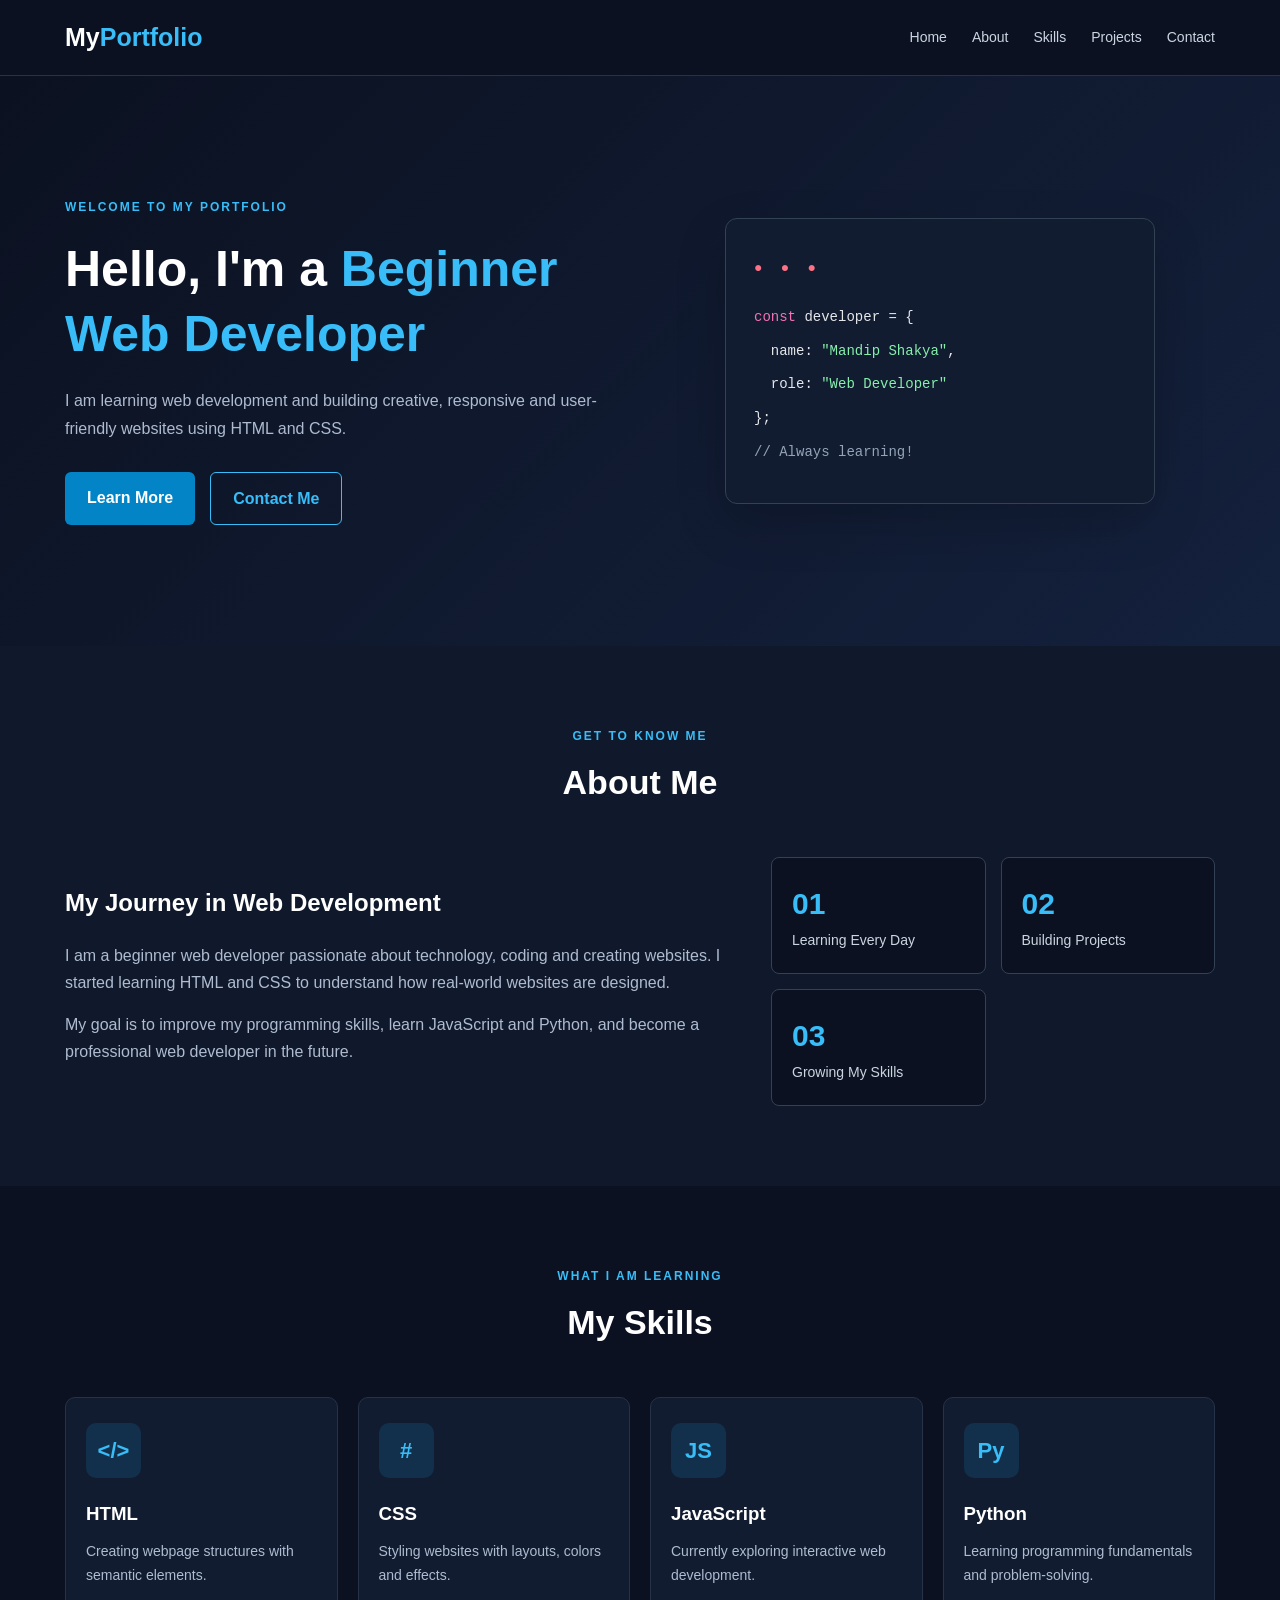
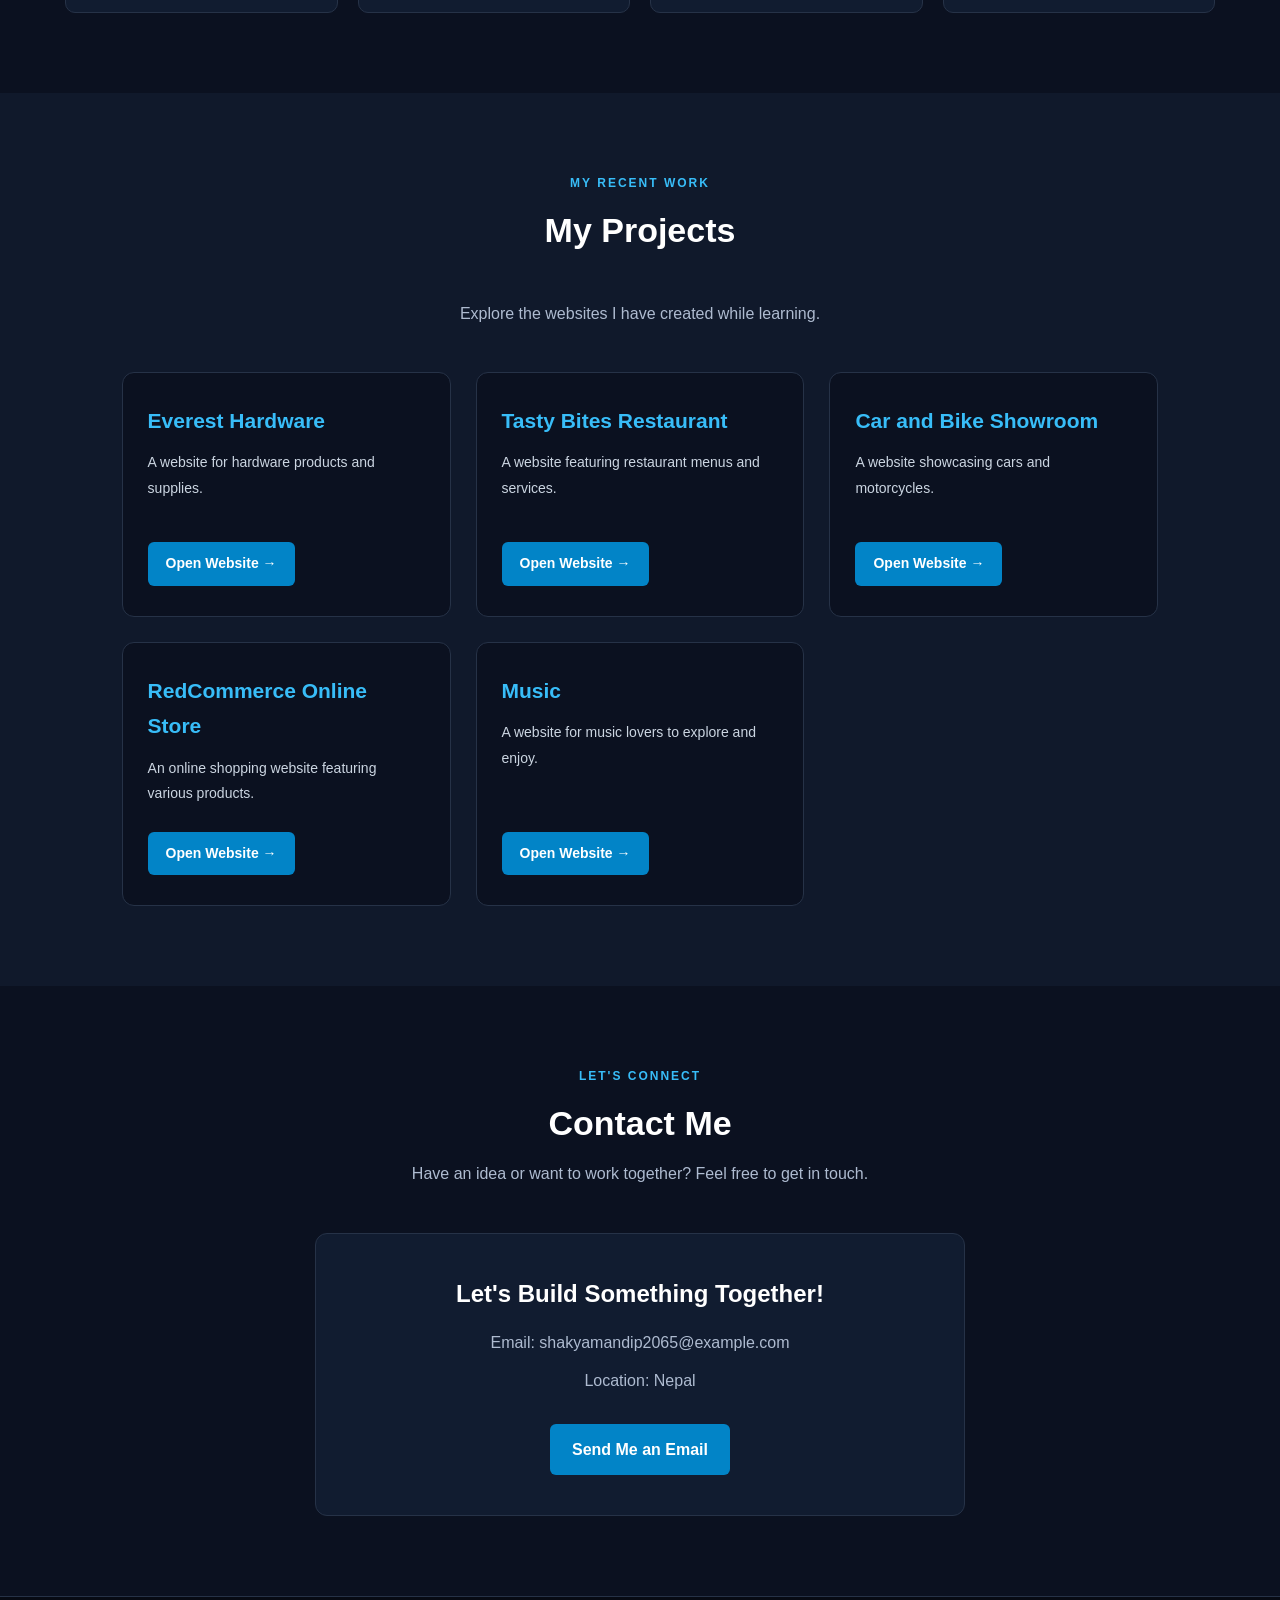
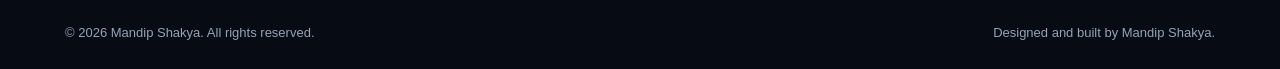
<file: index.html>
<!DOCTYPE html>
<html lang="en">
<head>
    <meta charset="UTF-8">
    <meta name="viewport" content="width=device-width, initial-scale=1.0">

    <title>Mandip Shakya | Web Developer Portfolio</title>

    <link rel="stylesheet" href="index.css">
</head>
<body>

    <!-- Navigation Bar -->
    <header>
        <div class="container navbar">

            <div class="logo">
                My<span>Portfolio</span>
            </div>

            <nav>
                <a href="#home">Home</a>
                <a href="#about">About</a>
                <a href="#skills">Skills</a>
                <a href="#projects">Projects</a>
                <a href="#contact">Contact</a>
            </nav>

        </div>
    </header>

    <!-- Home Section -->
    <section id="home" class="hero">
        <div class="container hero-content">

            <div class="hero-text">
                <p class="welcome">WELCOME TO MY PORTFOLIO</p>

                <h1>
                    Hello, I'm a
                    <span>Beginner Web Developer</span>
                </h1>

                <p>
                    I am learning web development and building
                    creative, responsive and user-friendly websites
                    using HTML and CSS.
                </p>

                <div class="hero-buttons">
                    <a href="#about" class="btn">Learn More</a>
                    <a href="#contact" class="btn btn-outline">
                        Contact Me
                    </a>
                </div>
            </div>

            <div class="hero-image">
                <div class="code-card">

                    <p class="dots">● ● ●</p>

                    <p>
                        <span class="pink">const</span> developer = {
                    </p>

                    <p>
                        &nbsp;&nbsp;name:
                        <span class="green">"Mandip Shakya"</span>,
                    </p>

                    <p>
                        &nbsp;&nbsp;role:
                        <span class="green">"Web Developer"</span>
                    </p>

                    <p>};</p>

                    <p class="comment">// Always learning!</p>

                </div>
            </div>

        </div>
    </section>

    <!-- About Section -->
    <section id="about" class="about section-padding">
        <div class="container">

            <div class="section-heading">
                <p class="subtitle">GET TO KNOW ME</p>
                <h2>About Me</h2>
            </div>

            <div class="about-content">

                <div class="about-box">
                    <h3>My Journey in Web Development</h3>

                    <p>
                        I am a beginner web developer passionate about
                        technology, coding and creating websites.
                        I started learning HTML and CSS to understand
                        how real-world websites are designed.
                    </p>

                    <p>
                        My goal is to improve my programming skills,
                        learn JavaScript and Python, and become a
                        professional web developer in the future.
                    </p>
                </div>

                <div class="about-info">

                    <div class="info-item">
                        <h3>01</h3>
                        <p>Learning Every Day</p>
                    </div>

                    <div class="info-item">
                        <h3>02</h3>
                        <p>Building Projects</p>
                    </div>

                    <div class="info-item">
                        <h3>03</h3>
                        <p>Growing My Skills</p>
                    </div>

                </div>
            </div>
        </div>
    </section>

    <!-- Skills Section -->
    <section id="skills" class="skills section-padding">
        <div class="container">

            <div class="section-heading">
                <p class="subtitle">WHAT I AM LEARNING</p>
                <h2>My Skills</h2>
            </div>

            <div class="skills-grid">

                <div class="skill-card">
                    <div class="skill-icon">&lt;/&gt;</div>
                    <h3>HTML</h3>
                    <p>
                        Creating webpage structures with semantic elements.
                    </p>
                </div>

                <div class="skill-card">
                    <div class="skill-icon">#</div>
                    <h3>CSS</h3>
                    <p>
                        Styling websites with layouts, colors and effects.
                    </p>
                </div>

                <div class="skill-card">
                    <div class="skill-icon">JS</div>
                    <h3>JavaScript</h3>
                    <p>
                        Currently exploring interactive web development.
                    </p>
                </div>

                <div class="skill-card">
                    <div class="skill-icon">Py</div>
                    <h3>Python</h3>
                    <p>
                        Learning programming fundamentals and problem-solving.
                    </p>
                </div>

            </div>
        </div>
    </section>

    <!-- Projects Section -->
    <section id="projects" class="projects section-padding">
        <div class="container">

            <div class="section-heading">
                <p class="subtitle">MY RECENT WORK</p>
                <h2>My Projects</h2>
                <p>Explore the websites I have created while learning.</p>
            </div>

            <div class="project-container">

                <!-- Hardware Website -->
                <div class="project-card">
                    <h3>Everest Hardware</h3>

                    <p>
                        A website for hardware products and supplies.
                    </p>

                    <a
                        href="Everest Hardware/ehindex.html"
                        target="_blank"
                        rel="noopener noreferrer">
                        Open Website →
                    </a>
                </div>

                <!-- Restaurant Website -->
                <div class="project-card">
                    <h3>Tasty Bites Restaurant</h3>

                    <p>
                        A website featuring restaurant menus and services.
                    </p>

                    <a
                        href="Tasty Bites Restaurant/tbrindex.html"
                        target="_blank"
                        rel="noopener noreferrer">
                        Open Website →
                    </a>
                </div>

                <!-- Car and Bike Showroom -->
                <div class="project-card">
                    <h3>Car and Bike Showroom</h3>

                    <p>
                        A website showcasing cars and motorcycles.
                    </p>

                    <a
                        href="car and bike showroom website/cbindex.html"
                        target="_blank"
                        rel="noopener noreferrer">
                        Open Website →
                    </a>
                </div>

                <!-- Online Shopping Store -->
                <div class="project-card">
                    <h3>RedCommerce Online Store</h3>

                    <p>
                        An online shopping website featuring various products.
                    </p>

                    <a
                        href="RedCommerce Online Shopping Store/rcossindex.html"
                        target="_blank"
                        rel="noopener noreferrer">
                        Open Website →
                    </a>
                </div>

                <div class="project-card">
                    <h3>Music </h3>

                    <p>
                        A website for music lovers to explore and enjoy.
                    </p>

                    <a
                        href="Music/mindex.html"
                        target="_blank"
                        rel="noopener noreferrer">
                        Open Website →
                    </a>
                </div>

            </div>
        </div>
    </section>

    <!-- Contact Section -->
    <section id="contact" class="contact section-padding">
        <div class="container">

            <div class="section-heading">
                <p class="subtitle">LET'S CONNECT</p>
                <h2>Contact Me</h2>

                <p>
                    Have an idea or want to work together?
                    Feel free to get in touch.
                </p>
            </div>

            <div class="contact-box">

                <h3>Let's Build Something Together!</h3>

                <p>
                    Email: shakyamandip2065@example.com
                </p>

                <p>Location: Nepal</p>

                <a
                    href="mailto:shakyamandip2065@example.com"
                    class="btn">
                    Send Me an Email
                </a>

            </div>
        </div>
    </section>

    <!-- Footer -->
    <footer>
        <div class="container footer-content">

            <p>© 2026 Mandip Shakya. All rights reserved.</p>

            <p>Designed and built by Mandip Shakya.</p>

        </div>
    </footer>

</body>
</html>
</file>
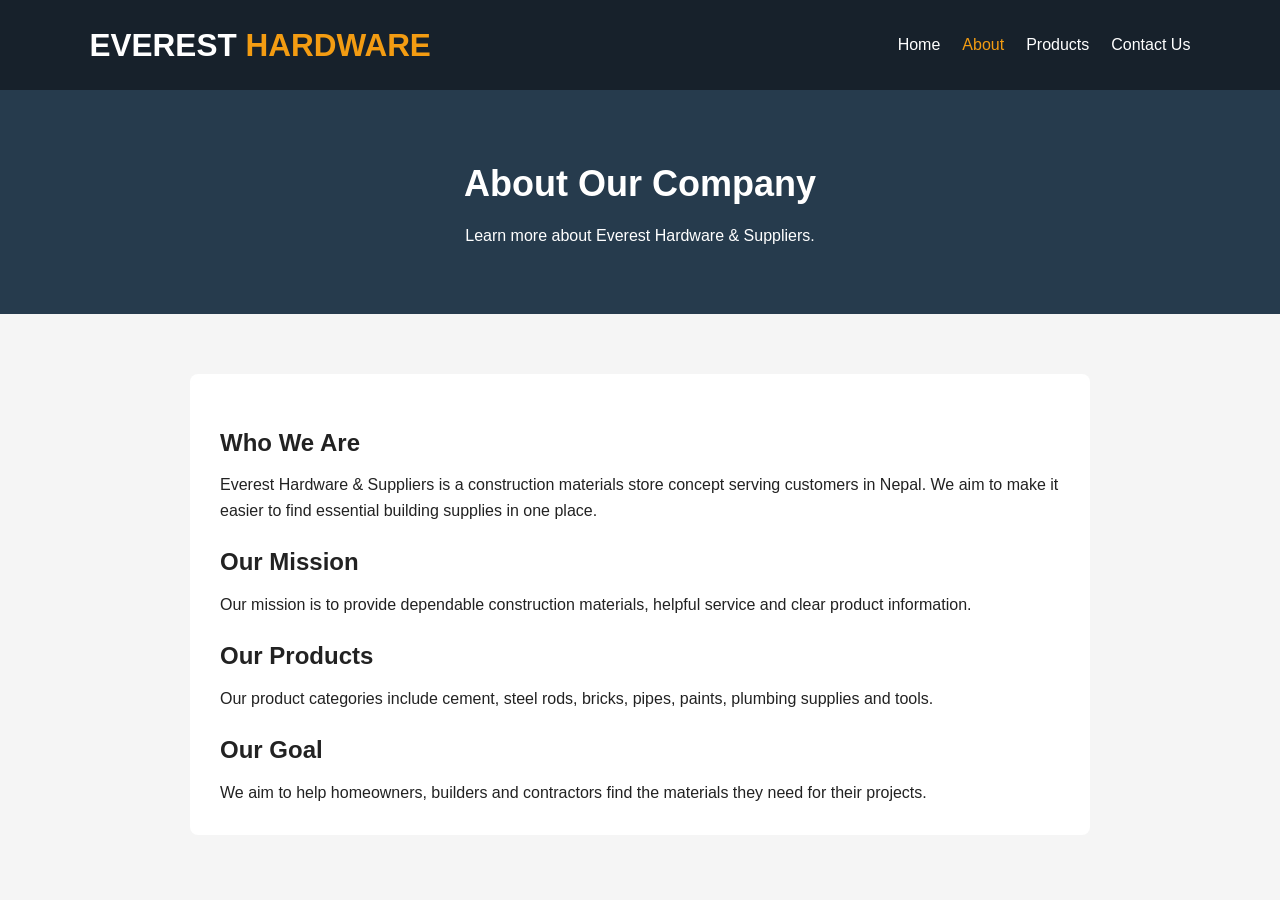
<file: about.html>
<!DOCTYPE html>
<html lang="en">
<head>
    <meta charset="UTF-8">
    <meta name="viewport" content="width=device-width, initial-scale=1.0">
    <title>About Us | Everest Hardware</title>
    <link rel="stylesheet" href="ehindex.css">
</head>
<body>

    <div class="header">
        <div class="logo">
            <h2>EVEREST <span>HARDWARE</span></h2>
        </div>

        <div class="navigation">
            <a href="index.html">Home</a>
            <a href="about.html" class="active">About</a>
            <a href="product.html">Products</a>
            <a href="contact.html">Contact Us</a>
        </div>
    </div>

    <section class="page-banner">
        <h1>About Our Company</h1>
        <p>Learn more about Everest Hardware & Suppliers.</p>
    </section>

    <section class="section">
        <div class="about-content">
            <h2>Who We Are</h2>
            <p>
                Everest Hardware & Suppliers is a construction
                materials store concept serving customers in Nepal.
                We aim to make it easier to find essential building
                supplies in one place.
            </p>

            <h2>Our Mission</h2>
            <p>
                Our mission is to provide dependable construction
                materials, helpful service and clear product information.
            </p>

            <h2>Our Products</h2>
            <p>
                Our product categories include cement, steel rods,
                bricks, pipes, paints, plumbing supplies and tools.
            </p>

            <h2>Our Goal</h2>
            <p>
                We aim to help homeowners, builders and contractors
                find the materials they need for their projects.
            </p>
        </div>
    </section>
</body>
</html>
</file>
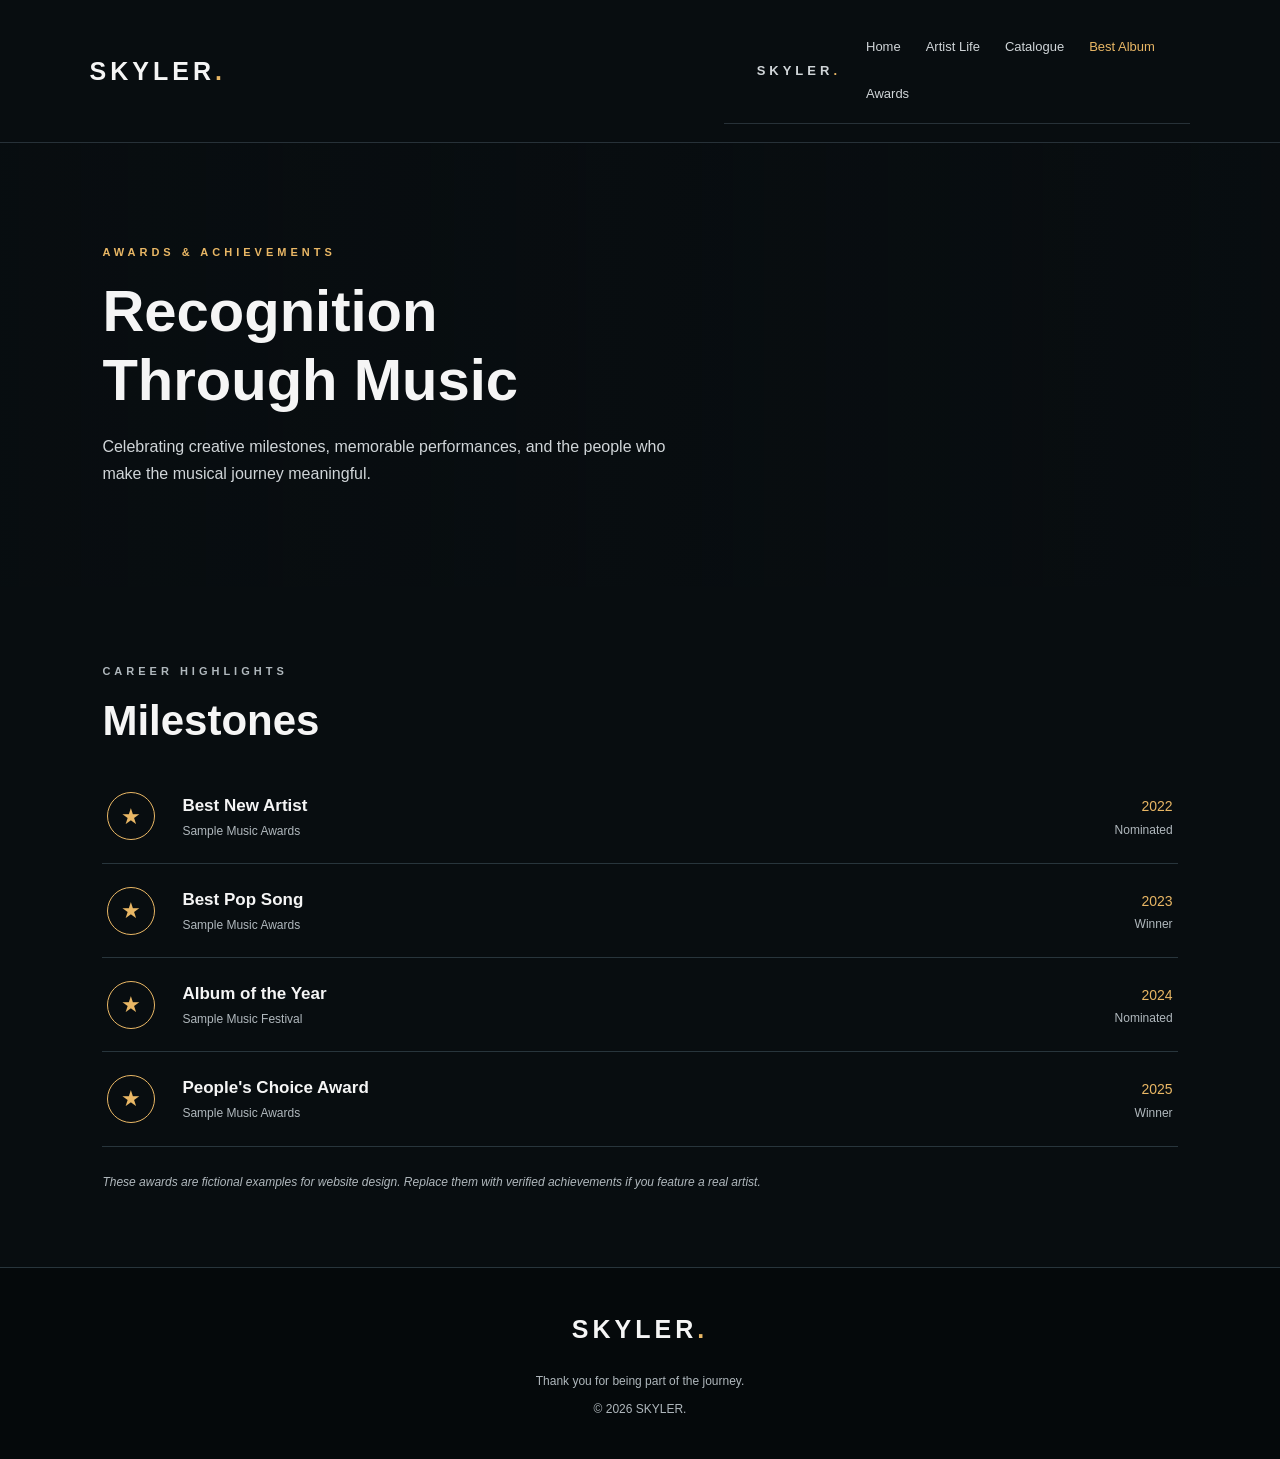
<file: Awards page.html>
<!DOCTYPE html>
<html lang="en">
<head>
    <meta charset="UTF-8">
    <meta name="viewport" content="width=device-width, initial-scale=1.0">
    <title>Awards & Achievements | SKYLER</title>
    <link rel="stylesheet" href="mindex.css">
</head>
<body>

    <header class="navbar">
        <a href="mindex.html" class="logo">SKYLER<span>.</span></a>
        <nav>
           
    <header class="navbar">
        <a href="mindex.html" class="logo">SKYLER<span>.</span></a>
        <nav>
            <a href="mindex.html">Home</a>
            <a href="Artistlife.html">Artist Life</a>
            <a href="Music Catalogue.html">Catalogue</a>
            <a href="Best album page.html" class="active">Best Album</a>
            <a href="Awards page.html">Awards</a>
        </nav>
    </header>

        </nav>
    </header>

    <section class="page-hero awards-hero">
        <p class="eyebrow">AWARDS & ACHIEVEMENTS</p>
        <h1>Recognition<br>Through Music</h1>
        <p>
            Celebrating creative milestones, memorable performances,
            and the people who make the musical journey meaningful.
        </p>
    </section>

    <section class="section">
        <p class="eyebrow">CAREER HIGHLIGHTS</p>
        <h2>Milestones</h2>

        <div class="award-item">
            <div class="award-icon">★</div>
            <div class="award-description">
                <h3>Best New Artist</h3>
                <p>Sample Music Awards</p>
            </div>
            <div class="award-year">
                <span>2022</span>
                <p>Nominated</p>
            </div>
        </div>

        <div class="award-item">
            <div class="award-icon">★</div>
            <div class="award-description">
                <h3>Best Pop Song</h3>
                <p>Sample Music Awards</p>
            </div>
            <div class="award-year">
                <span>2023</span>
                <p>Winner</p>
            </div>
        </div>

        <div class="award-item">
            <div class="award-icon">★</div>
            <div class="award-description">
                <h3>Album of the Year</h3>
                <p>Sample Music Festival</p>
            </div>
            <div class="award-year">
                <span>2024</span>
                <p>Nominated</p>
            </div>
        </div>

        <div class="award-item">
            <div class="award-icon">★</div>
            <div class="award-description">
                <h3>People's Choice Award</h3>
                <p>Sample Music Awards</p>
            </div>
            <div class="award-year">
                <span>2025</span>
                <p>Winner</p>
            </div>
        </div>

        <p class="note">
            These awards are fictional examples for website design.
            Replace them with verified achievements if you feature a real artist.
        </p>
    </section>

    <footer class="footer">
        <a href="../index.html" class="logo">SKYLER<span>.</span></a>
        <p>Thank you for being part of the journey.</p>
        <p>© 2026 SKYLER.</p>
    </footer>

</body>
</html>
</file>
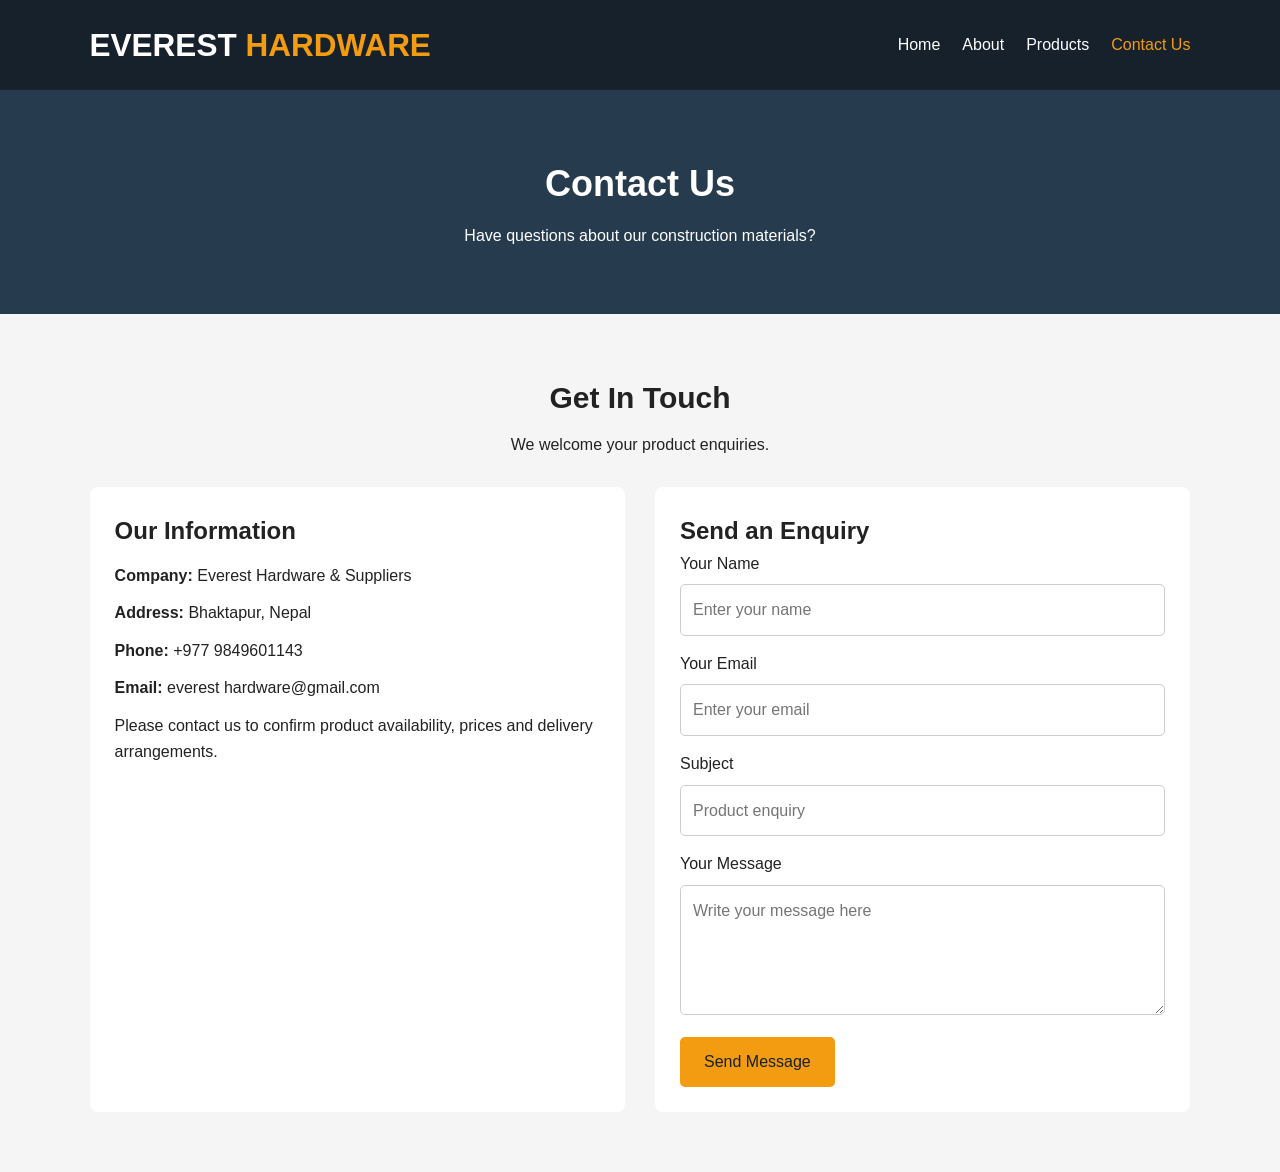
<file: contact.html>
<!DOCTYPE html>
<html lang="en">
<head>
    <meta charset="UTF-8">
    <meta name="viewport" content="width=device-width, initial-scale=1.0">
    <title>Contact Us | Everest Hardware</title>
    <link rel="stylesheet" href="ehindex.css">
</head>
<body>

    <div class="header">
        <div class="logo">
            <h2>EVEREST <span>HARDWARE</span></h2>
        </div>

        <div class="navigation">
            <a href="index.html">Home</a>
            <a href="about.html">About</a>
            <a href="product.html">Products</a>
            <a href="contact.html" class="active">Contact Us</a>
        </div>
    </div>

    <section class="page-banner">
        <h1>Contact Us</h1>
        <p>Have questions about our construction materials?</p>
    </section>

    <section class="section">
        <div class="section-title">
            <h2>Get In Touch</h2>
            <p>We welcome your product enquiries.</p>
        </div>

        <div class="contact-container">

            <div class="contact-details">
                <h2>Our Information</h2>

                <p><strong>Company:</strong> Everest Hardware & Suppliers</p>
                <p><strong>Address:</strong> Bhaktapur, Nepal</p>
                <p><strong>Phone:</strong> +977 9849601143</p>
                <p><strong>Email:</strong> everest hardware@gmail.com</p>

                <p>
                    Please contact us to confirm product availability,
                    prices and delivery arrangements.
                </p>
            </div>

            <div class="contact-form">
                <h2>Send an Enquiry</h2>

                <form action="#" method="post">
                    <label for="name">Your Name</label>
                    <input type="text" id="name" name="name"
                           placeholder="Enter your name" required>

                    <label for="email">Your Email</label>
                    <input type="email" id="email" name="email"
                           placeholder="Enter your email" required>

                    <label for="subject">Subject</label>
                    <input type="text" id="subject" name="subject"
                           placeholder="Product enquiry" required>

                    <label for="message">Your Message</label>
                    <textarea id="message" name="message"
                              placeholder="Write your message here"
                              required></textarea>

                    <button type="submit" class="btn">
                        Send Message
                    </button>
                </form>
            </div>

        </div>
    </section>
</body>
</html>
</file>
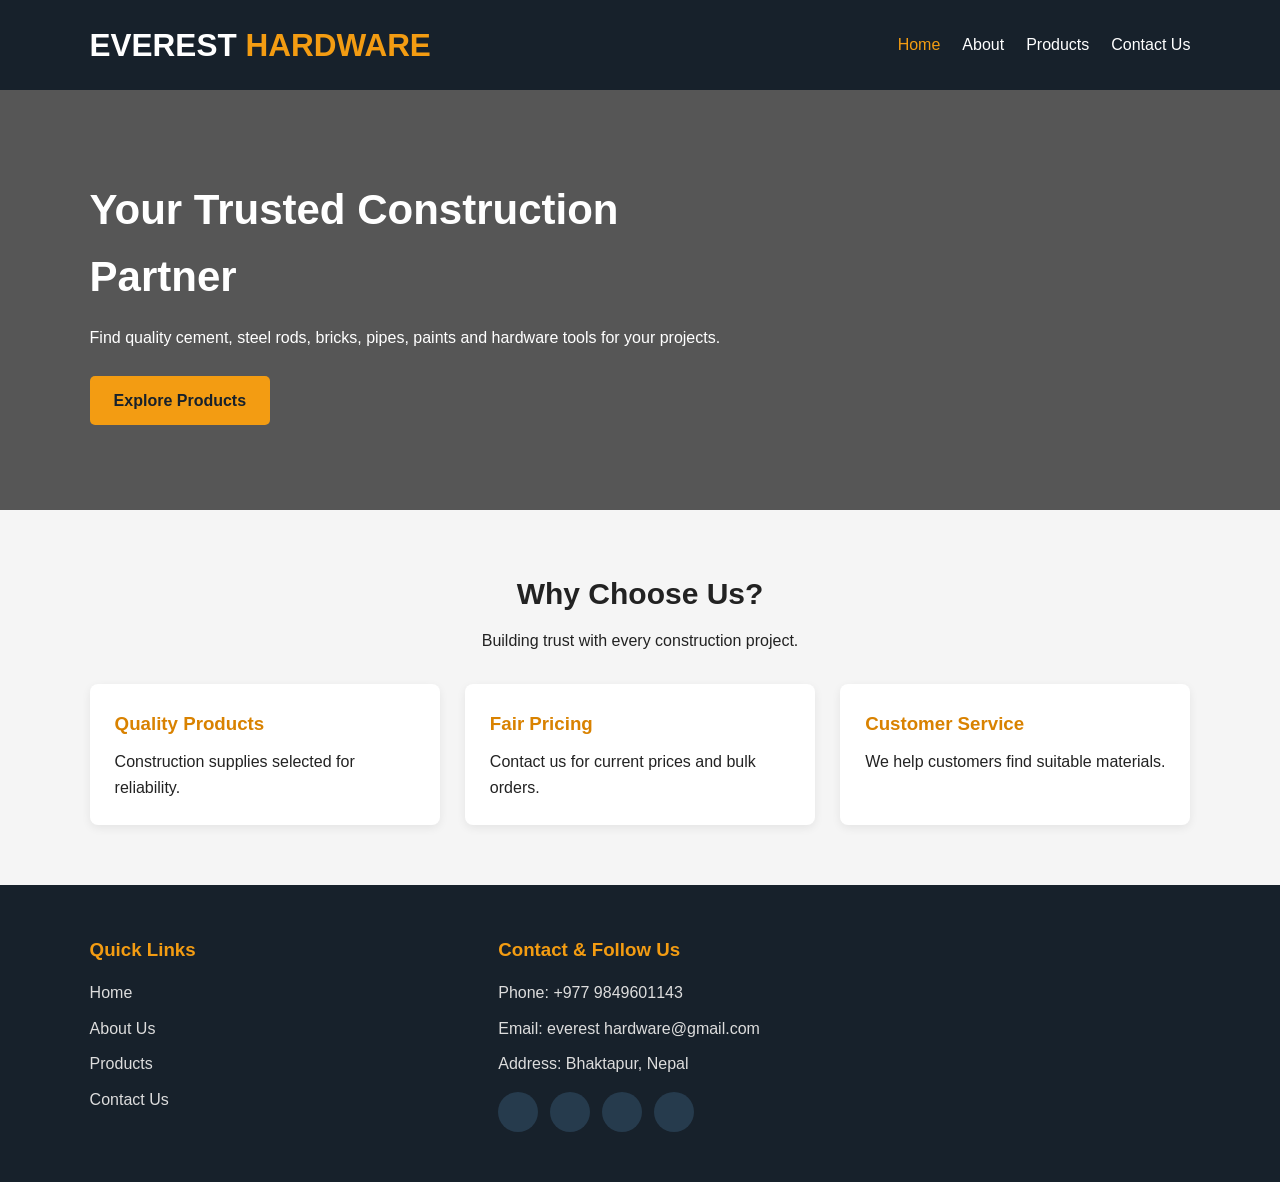
<file: ehindex.html>
<!DOCTYPE html>
<html lang="en">
<head>
    <meta charset="UTF-8">
    <meta name="viewport" content="width=device-width, initial-scale=1.0">
    <title>Home | Everest Hardware</title>
    <link rel="stylesheet" href="ehindex.css">
</head>
<body>

    <div class="header">
        <div class="logo">
            <h2>EVEREST <span>HARDWARE</span></h2>
        </div>

        <div class="navigation">
            <a href="index.html" class="active">Home</a>
            <a href="about.html">About</a>
            <a href="product.html">Products</a>
            <a href="contact.html">Contact Us</a>
        </div>
    </div>

    <section class="hero">
        <div class="hero-content">
            <h1>Your Trusted Construction Partner</h1>
            <p>
                Find quality cement, steel rods, bricks, pipes,
                paints and hardware tools for your projects.
            </p>
            <a href="product.html" class="btn">Explore Products</a>
        </div>
    </section>

    <section class="section">
        <div class="section-title">
            <h2>Why Choose Us?</h2>
            <p>Building trust with every construction project.</p>
        </div>

        <div class="info-container">
            <div class="info-box">
                <h3>Quality Products</h3>
                <p>Construction supplies selected for reliability.</p>
            </div>

            <div class="info-box">
                <h3>Fair Pricing</h3>
                <p>Contact us for current prices and bulk orders.</p>
            </div>

            <div class="info-box">
                <h3>Customer Service</h3>
                <p>We help customers find suitable materials.</p>
            </div>
        </div>
    </section>


<section class="footer-section">

    <div class="footer-container">

        <!-- Second Column -->
        <div class="footer-box">
            <h3>Quick Links</h3>

            <ul class="footer-links">
                <li><a href="index.html">Home</a></li>
                <li><a href="about.html">About Us</a></li>
                <li><a href="product.html">Products</a></li>
                <li><a href="contact.html">Contact Us</a></li>
            </ul>
        </div>

        <!-- Third Column -->
        <div class="footer-box">
            <h3>Contact & Follow Us</h3>

            <p>Phone: +977 9849601143</p>
            <p>Email: everest hardware@gmail.com</p>
            <p>Address: Bhaktapur, Nepal</p>

            <div class="social-icons">
                <a href="https://www.tiktok.com/@everesthardware7?_r=1&_t=ZS-9APrroqCt7a/">
                    <i class="fa-brands fa-tiktok"></i>
                </a>

                <a href="https://www.instagram.com/">
                    <i class="fa-brands fa-instagram"></i>
                </a>

                <a href="https://www.facebook.com/profile.php?id=100057458588713#">
                    <i class="fa-brands fa-facebook"></i>
                </a>

                <a href="https://wa.me/">
                    <i class="fa-brands fa-whatsapp"></i>
                </a>
            </div>
        </div>

    </div>

</section>

</body>
</html>
</file>
<file: index.css>
/* =========================
   1. GENERAL SETTINGS
========================= */
* {
    margin: 0;
    padding: 0;
    box-sizing: border-box;
    scroll-behavior: smooth;
}

body {
    font-family: Arial, sans-serif;
    line-height: 1.7;
    color: #e5e7eb;
    background-color: #0b1120;
}

.container {
    width: 90%;
    max-width: 1150px;
    margin: auto;
}

.section-padding {
    padding: 80px 0;
}

a {
    transition: 0.3s ease;
}

/* =========================
   2. NAVIGATION BAR
========================= */
header {
    background-color: #0b1120;
    border-bottom: 1px solid #263247;
    position: sticky;
    top: 0;
    z-index: 100;
}

.navbar {
    display: flex;
    justify-content: space-between;
    align-items: center;
    min-height: 75px;
}

.logo {
    font-size: 25px;
    font-weight: bold;
    color: white;
}

.logo span {
    color: #38bdf8;
}

nav {
    display: flex;
    gap: 25px;
}

nav a {
    color: #cbd5e1;
    text-decoration: none;
    font-size: 14px;
}

nav a:hover {
    color: #38bdf8;
}

/* =========================
   3. HOME / HERO SECTION
========================= */
.hero {
    min-height: 570px;
    display: flex;
    align-items: center;
    background: linear-gradient(135deg, #0b1120, #14213d);
}

.hero-content {
    display: flex;
    align-items: center;
    justify-content: space-between;
    gap: 50px;
    padding-top: 60px;
    padding-bottom: 60px;
}

.hero-text {
    flex: 1;
}

.welcome,
.subtitle {
    color: #38bdf8;
    letter-spacing: 2px;
    font-size: 12px;
    font-weight: bold;
}

.hero h1 {
    font-size: clamp(32px, 4vw, 50px);
    line-height: 1.3;
    margin: 20px 0;
    color: white;
}

.hero h1 span {
    color: #38bdf8;
}

.hero-text > p:not(.welcome) {
    color: #aebbd0;
    max-width: 540px;
}

.hero-buttons {
    display: flex;
    flex-wrap: wrap;
    gap: 15px;
    margin-top: 30px;
}

.btn {
    display: inline-block;
    text-decoration: none;
    background-color: #0284c7;
    color: white;
    padding: 12px 22px;
    border-radius: 6px;
    font-weight: bold;
}

.btn:hover {
    background-color: #0369a1;
    transform: translateY(-2px);
}

.btn-outline {
    background-color: transparent;
    border: 1px solid #38bdf8;
    color: #38bdf8;
}

.btn-outline:hover {
    background-color: #102a43;
}

/* Code Display */
.hero-image {
    flex: 1;
    display: flex;
    justify-content: center;
}

.code-card {
    width: 100%;
    max-width: 430px;
    padding: 28px;
    background-color: #111c30;
    border: 1px solid #334155;
    border-radius: 12px;
    box-shadow: 0 20px 50px #00000030;
    font-family: Consolas, monospace;
    font-size: 14px;
    overflow-wrap: anywhere;
}

.code-card p {
    margin: 10px 0;
}

.dots {
    color: #fb7185;
    letter-spacing: 5px;
    margin-bottom: 25px !important;
}

.pink {
    color: #f472b6;
}

.green {
    color: #86efac;
}

.comment {
    color: #94a3b8;
}

/* =========================
   4. SECTION HEADINGS
========================= */
.section-heading {
    text-align: center;
    margin-bottom: 45px;
}

.section-heading h2 {
    color: white;
    font-size: 34px;
    margin: 8px 0;
}

.section-heading > p:last-child {
    color: #aebbd0;
}

/* =========================
   5. ABOUT SECTION
========================= */
.about {
    background-color: #10192b;
}

.about-content {
    display: grid;
    grid-template-columns: 1.5fr 1fr;
    gap: 40px;
    align-items: center;
}

.about-box h3 {
    font-size: 24px;
    color: white;
    margin-bottom: 18px;
}

.about-box p {
    color: #aebbd0;
    margin-bottom: 15px;
}

.about-info {
    display: grid;
    grid-template-columns: 1fr 1fr;
    gap: 15px;
}

.info-item {
    padding: 20px;
    background-color: #0b1120;
    border: 1px solid #334155;
    border-radius: 8px;
}

.info-item h3 {
    color: #38bdf8;
    font-size: 30px;
}

.info-item p {
    color: #cbd5e1;
    font-size: 14px;
}

/* =========================
   6. SKILLS SECTION
========================= */
.skills-grid {
    display: grid;
    grid-template-columns: repeat(4, 1fr);
    gap: 20px;
}

.skill-card {
    background-color: #111c30;
    border: 1px solid #263247;
    padding: 25px 20px;
    border-radius: 10px;
    transition: 0.3s ease;
}

.skill-card:hover {
    transform: translateY(-6px);
    border-color: #38bdf8;
}

.skill-icon {
    width: 55px;
    height: 55px;
    display: flex;
    align-items: center;
    justify-content: center;
    background-color: #12304b;
    color: #38bdf8;
    border-radius: 10px;
    font-size: 22px;
    font-weight: bold;
    margin-bottom: 20px;
}

.skill-card h3 {
    color: white;
    margin-bottom: 10px;
}

.skill-card p {
    color: #aebbd0;
    font-size: 14px;
}

/* =========================
   7. PROJECTS SECTION
   Matches your HTML:
   .projects
   .project-container
   .project-card
========================= */
.projects {
    padding: 80px 5%;
    background-color: #10192b;
    color: white;
}

.projects h2 {
    text-align: center;
    font-size: 34px;
    color: white;
    margin-bottom: 40px;
}

/* Three project cards in one row */
.project-container {
    display: grid;
    grid-template-columns: repeat(3, minmax(0, 1fr));
    gap: 25px;
    width: 100%;
    max-width: 1150px;
    margin: 0 auto;
}

/* Individual Project Card */
.project-card {
    display: flex;
    flex-direction: column;
    align-items: flex-start;
    background-color: #0b1120;
    border: 1px solid #263247;
    border-radius: 12px;
    padding: 30px 25px;
    min-height: 245px;
    transition: transform 0.3s ease,
                border-color 0.3s ease,
                box-shadow 0.3s ease;
}

.project-card:hover {
    transform: translateY(-7px);
    border-color: #38bdf8;
    box-shadow: 0 12px 30px #00000030;
}

/* Project Title */
.project-card h3 {
    font-size: 21px;
    color: #38bdf8;
    margin-bottom: 12px;
}

/* Project Description */
.project-card p {
    color: #cbd5e1;
    font-size: 14px;
    line-height: 1.8;
    margin-bottom: 25px;
}

/* Open Website Link */
.project-card a {
    display: inline-block;
    margin-top: auto;
    text-decoration: none;
    background-color: #0284c7;
    color: white;
    padding: 10px 18px;
    border-radius: 6px;
    font-size: 14px;
    font-weight: bold;
}

.project-card a:hover {
    background-color: #0369a1;
    transform: translateY(-2px);
}

/* =========================
   8. CONTACT SECTION
========================= */
.contact {
    padding: 80px 0;
    background-color: #0b1120;
}

.contact-box {
    width: 90%;
    max-width: 650px;
    margin: auto;
    text-align: center;
    padding: 40px 20px;
    background-color: #111c30;
    border: 1px solid #263247;
    border-radius: 12px;
}

.contact-box h3 {
    color: white;
    font-size: 24px;
    margin-bottom: 15px;
}

.contact-box p {
    color: #aebbd0;
    margin-bottom: 10px;
}

.contact-box .btn {
    margin-top: 20px;
}

/* =========================
   9. FOOTER
========================= */
footer {
    background-color: #070b14;
    border-top: 1px solid #263247;
    padding: 25px 0;
}

.footer-content {
    display: flex;
    justify-content: space-between;
    align-items: center;
    gap: 15px;
    flex-wrap: wrap;
}

.footer-content p {
    color: #94a3b8;
    font-size: 13px;
}

/* =========================
   10. TABLET RESPONSIVE
========================= */
@media (max-width: 900px) {
    .hero-content {
        flex-direction: column;
        align-items: flex-start;
    }

    .hero-image {
        width: 100%;
    }

    .about-content {
        grid-template-columns: 1fr;
    }

    .skills-grid {
        grid-template-columns: repeat(2, 1fr);
    }

    .project-container {
        grid-template-columns: repeat(2, minmax(0, 1fr));
    }
}

/* =========================
   11. MOBILE RESPONSIVE
========================= */
@media (max-width: 600px) {
    .navbar {
        flex-direction: column;
        padding: 15px 0;
        gap: 12px;
    }

    nav {
        justify-content: center;
        flex-wrap: wrap;
        gap: 12px 16px;
    }

    .hero-content {
        gap: 35px;
    }

    .hero h1 {
        font-size: 34px;
    }

    .skills-grid,
    .project-container,
    .about-info {
        grid-template-columns: 1fr;
    }

    .section-padding {
        padding: 60px 0;
    }

    .projects {
        padding: 60px 5%;
    }

    .projects h2,
    .section-heading h2 {
        font-size: 28px;
    }

    .project-card {
        padding: 25px 20px;
    }

    .footer-content {
        flex-direction: column;
        text-align: center;
    }
}
</file>
<file: ehindex.css>
/* Basic settings */
* {
    margin: 0;
    padding: 0;
    box-sizing: border-box;
}

html {
    scroll-behavior: smooth;
}

body {
    font-family: Arial, sans-serif;
    background: #f5f5f5;
    color: #222;
    line-height: 1.6;
}

/* Navigation */
.header {
    background: #17212b;
    color: white;
    padding: 20px 7%;
    display: flex;
    justify-content: space-between;
    align-items: center;
    flex-wrap: wrap;
    gap: 15px;
}

.logo {
    font-size: 21px;
}

.logo span {
    color: #f39c12;
}

.navigation {
    display: flex;
    gap: 22px;
    flex-wrap: wrap;
}

.navigation a {
    color: white;
    text-decoration: none;
    font-size: 16px;
}

.navigation a:hover,
.navigation a.active {
    color: #f39c12;
}

/* Page banner */
.page-banner {
    background: #263b4d;
    color: white;
    text-align: center;
    padding: 65px 20px;
}

.page-banner h1 {
    font-size: 36px;
    margin-bottom: 10px;
}

/* Home hero */
.hero {
    min-height: 420px;
    background:
        linear-gradient(rgba(0,0,0,.65), rgba(0,0,0,.65)),
        url("https://images.unsplash.com/photo-1503387762-592deb58ef4e?auto=format&fit=crop&w=1500&q=80");
    background-size: cover;
    background-position: center;
    color: white;
    display: flex;
    align-items: center;
    padding: 60px 7%;
}

.hero-content {
    max-width: 650px;
}

.hero h1 {
    font-size: 42px;
    margin-bottom: 15px;
}

.hero p {
    margin-bottom: 25px;
}

/* Buttons */
.btn {
    display: inline-block;
    background: #f39c12;
    color: #17212b;
    padding: 12px 24px;
    text-decoration: none;
    border-radius: 5px;
    font-weight: bold;
}

.btn:hover {
    background: #d98200;
}

/* General sections */
.section {
    padding: 60px 7%;
}

.section-title {
    text-align: center;
    margin-bottom: 30px;
}

.section-title h2 {
    font-size: 30px;
    margin-bottom: 10px;
}

/* Information boxes */
.info-container {
    display: grid;
    grid-template-columns: repeat(3, minmax(0, 1fr));
    gap: 25px;
}

.info-box {
    background: white;
    padding: 25px;
    border-radius: 8px;
    box-shadow: 0 3px 10px #00000012;
}

.info-box h3 {
    color: #d98200;
    margin-bottom: 10px;
}

/* Product cards */
.product-container {
    display: grid;
    grid-template-columns: repeat(3, minmax(0, 1fr));
    gap: 25px;
}

.product-card {
    background: white;
    border-radius: 8px;
    overflow: hidden;
    box-shadow: 0 3px 10px #00000012;
}

.product-card img {
    width: 100%;
    height: 210px;
    object-fit: cover;
    display: block;
}

.product-info {
    padding: 20px;
}

.product-info h3 {
    margin-bottom: 8px;
}

.product-info p {
    color: #666;
    margin-bottom: 12px;
}

.price {
    color: #d98200;
    font-weight: bold;
}

/* About page */
.about-content {
    max-width: 900px;
    margin: auto;
    background: white;
    padding: 30px;
    border-radius: 8px;
}

.about-content h2 {
    margin: 20px 0 10px;
}

/* Contact page */
.contact-container {
    display: grid;
    grid-template-columns: 1fr 1fr;
    gap: 30px;
}

.contact-details,
.contact-form {
    background: white;
    padding: 25px;
    border-radius: 8px;
}

.contact-details p {
    margin: 12px 0;
}

.contact-form input,
.contact-form textarea {
    width: 100%;
    padding: 12px;
    margin: 8px 0 15px;
    border: 1px solid #ccc;
    border-radius: 5px;
    font: inherit;
}

.contact-form textarea {
    min-height: 130px;
    resize: vertical;
}

.contact-form button {
    border: none;
    cursor: pointer;
    font: inherit;
}

.contact-form button:hover {
    background: #d98200;
    color: white;
}


/* Main footer */
.footer-section {
    background-color: #17212b;
    color: white;
    padding: 50px 7%;
}

/* Place three columns side by side */
.footer-container {
    display: grid;
    grid-template-columns: 1.3fr 1fr 1.3fr;
    gap: 40px;
    max-width: 1200px;
    margin: 0 auto;
}

/* Each column */
.footer-box {
    min-width: 0;
}

.footer-box h2 {
    margin-bottom: 15px;
}

.footer-box h2 span {
    color: #f39c12;
}

.footer-box h3 {
    color: #f39c12;
    margin-bottom: 15px;
}

/* Quick links */
.footer-links {
    list-style: none;
    padding: 0;
    margin: 0;
}

.footer-links li {
    margin-bottom: 10px;
}

.footer-links a {
    color: #ddd;
    text-decoration: none;
}

.footer-links a:hover {
    color: #f39c12;
}

/* Contact information */
.footer-box p {
    color: #ddd;
    margin-bottom: 10px;
    overflow-wrap: anywhere;
}

/* Social icons */
.social-icons {
    display: flex;
    gap: 12px;
    flex-wrap: wrap;
    margin-top: 15px;
}

.social-icons a {
    width: 40px;
    height: 40px;
    background-color: #263b4d;
    color: white;
    border-radius: 50%;
    display: flex;
    justify-content: center;
    align-items: center;
    text-decoration: none;
    font-size: 18px;
}

.social-icons a:hover {
    background-color: #f39c12;
    color: #17212b;
}

/* Mobile responsive */
@media (max-width: 700px) {
    .footer-container {
        grid-template-columns: 1fr;
        gap: 30px;
    }
}



/* Copyright */
.footer-bottom {
    border-top: 1px solid #40505e;
    margin-top: 35px;
    padding-top: 20px;
    text-align: center;
    color: #bbbbbb;
    font-size: 14px;
}

/* Mobile Responsive */
@media (max-width: 800px) {
    .footer-container {
        grid-template-columns: repeat(2, minmax(0, 1fr));
    }
}

@media (max-width: 550px) {
    .footer-container {
        grid-template-columns: 1fr;
        gap: 25px;
    }

    .footer-section {
        padding: 35px 6% 20px;
    }

    .footer-box {
        text-align: center;
    }

    .social-icons {
        justify-content: center;
    }
}
</file>
<file: mindex.css>
/* =========================
   1. GENERAL SETTINGS
========================= */

* {
    margin: 0;
    padding: 0;
    box-sizing: border-box;
}

html {
    scroll-behavior: smooth;
}

body {
    background-color: #080d10;
    color: #f5f5f5;
    font-family: Arial, Helvetica, sans-serif;
    line-height: 1.7;
}

a {
    color: inherit;
    text-decoration: none;
}

img {
    display: block;
    max-width: 100%;
}

:root {
    --background: #080d10;
    --surface: #10191e;
    --gold: #e9b765;
    --text: #f5f5f5;
    --muted: #b0b8bd;
}

/* =========================
   2. NAVIGATION BAR
========================= */

.navbar {
    min-height: 75px;
    padding: 18px 7%;
    display: flex;
    justify-content: space-between;
    align-items: center;
    gap: 25px;
    background: #080d10;
    border-bottom: 1px solid #273138;
}

.logo {
    font-size: 25px;
    font-weight: 800;
    letter-spacing: 4px;
}

.logo span {
    color: var(--gold);
}

.navbar nav {
    display: flex;
    flex-wrap: wrap;
    gap: 25px;
}

.navbar nav a {
    font-size: 13px;
    color: #d0d5d8;
    transition: color 0.3s;
}

.navbar nav a:hover,
.navbar nav a.active {
    color: var(--gold);
}

/* =========================
   3. HOME HERO SECTION
========================= */

.hero {
    min-height: 570px;
    display: flex;
    align-items: center;
    padding: 70px 8%;
    background:
        linear-gradient(
            90deg,
            rgba(4, 9, 12, 0.96) 0%,
            rgba(4, 9, 12, 0.78) 45%,
            rgba(4, 9, 12, 0.18) 100%
        ),
        url("https://images.unsplash.com/photo-1501386761578-eac5c94b800a?auto=format&fit=crop&w=1800&q=85")
        center 40% / cover no-repeat;
}

.hero-content {
    max-width: 620px;
}

.eyebrow {
    color: var(--gold);
    font-size: 11px;
    font-weight: bold;
    letter-spacing: 4px;
    text-transform: uppercase;
    margin-bottom: 14px;
}

.hero h1 {
    font-size: clamp(48px, 7vw, 85px);
    line-height: 1.1;
    margin-bottom: 22px;
}

.hero h1 span {
    color: var(--gold);
}

.hero-text {
    color: #d0d5d8;
    max-width: 470px;
    margin-bottom: 30px;
}

/* =========================
   4. BUTTONS
========================= */

.btn {
    display: inline-block;
    padding: 12px 22px;
    color: var(--gold);
    border: 1px solid var(--gold);
    border-radius: 3px;
    font-size: 13px;
    font-weight: bold;
    transition: all 0.3s ease;
}

.btn:hover {
    background: var(--gold);
    color: #080d10;
    transform: translateY(-2px);
}

.text-link {
    display: inline-block;
    margin-top: 15px;
    color: var(--gold);
    font-size: 14px;
    font-weight: bold;
}

.text-link:hover {
    text-decoration: underline;
}

/* =========================
   5. COMMON SECTIONS
========================= */

.section {
    padding: 75px 8%;
}

.section h2 {
    font-size: clamp(28px, 4vw, 42px);
    line-height: 1.25;
    margin-bottom: 22px;
}

.section p {
    color: var(--muted);
}

.intro-grid {
    display: grid;
    grid-template-columns: 1fr 1fr;
    gap: 45px;
    align-items: center;
}

.intro-grid p {
    margin-bottom: 15px;
}

.intro-image {
    width: 100%;
    height: 350px;
    object-fit: cover;
    border-radius: 5px;
}

.featured {
    text-align: center;
    background:
        linear-gradient(rgba(8, 13, 16, 0.82),
                        rgba(8, 13, 16, 0.92)),
        url("https://images.unsplash.com/photo-1492684223066-81342ee5ff30?auto=format&fit=crop&w=1600&q=85")
        center / cover;
}

.featured p {
    margin-bottom: 25px;
}

/* =========================
   6. CONTENT CARDS
========================= */

.card-grid {
    display: grid;
    grid-template-columns: repeat(4, 1fr);
    gap: 20px;
    margin-top: 35px;
}

.card {
    display: block;
    background: var(--surface);
    border: 1px solid #28353c;
    padding: 25px;
    border-radius: 5px;
    transition: border-color 0.3s, transform 0.3s;
}

.card:hover {
    border-color: var(--gold);
    transform: translateY(-5px);
}

.card-number {
    display: block;
    color: var(--gold);
    font-size: 13px;
    margin-bottom: 25px;
}

.card h3 {
    margin-bottom: 10px;
    font-size: 19px;
}

.card p {
    font-size: 13px;
}

/* =========================
   7. INNER PAGE HERO
========================= */

.page-hero {
    padding: 100px 8%;
    min-height: 330px;
    display: flex;
    flex-direction: column;
    justify-content: center;
    background:
        linear-gradient(90deg, #080d10 5%, rgba(8,13,16,0.65)),
        url("https://images.unsplash.com/photo-1470225620780-dba8ba36b745?auto=format&fit=crop&w=1600&q=85")
        center / cover;
}

.page-hero h1 {
    font-size: clamp(36px, 5vw, 58px);
    line-height: 1.2;
    margin-bottom: 18px;
}

.page-hero > p:last-child {
    max-width: 600px;
    color: #d0d5d8;
}

.artist-hero {
    background:
        linear-gradient(90deg, rgba(8,13,16,.96),
                        rgba(8,13,16,.35)),
        url("https://images.unsplash.com/photo-1506157786151-b8491531f063?auto=format&fit=crop&w=1600&q=85")
        center / cover;
}

.awards-hero {
    background:
        linear-gradient(90deg, rgba(8,13,16,.95),
                        rgba(8,13,16,.30)),
        url("https://images.unsplash.com/photo-1501386761578-eac5c94b800a?auto=format&fit=crop&w=1600&q=85")
        center / cover;
}

/* =========================
   8. ALBUM CATALOGUE
========================= */

.album-grid {
    grid-template-columns: repeat(3, 1fr);
}

.album-card {
    background: var(--surface);
    border: 1px solid #263239;
    border-radius: 5px;
    overflow: hidden;
    transition: transform 0.3s, border-color 0.3s;
}

.album-card:hover {
    transform: translateY(-5px);
    border-color: var(--gold);
}

.album-card img {
    width: 100%;
    height: 240px;
    object-fit: cover;
}

.album-info {
    padding: 20px;
}

.album-info .eyebrow {
    font-size: 10px;
    letter-spacing: 2px;
}

.album-info h3 {
    font-size: 20px;
    margin-bottom: 10px;
}

.album-info p {
    font-size: 13px;
}

/* =========================
   9. BEST ALBUM PAGE
========================= */

.album-feature {
    display: grid;
    grid-template-columns: 1.1fr 0.9fr;
    gap: 55px;
    align-items: center;
}

.album-feature h1 {
    font-size: clamp(35px, 5vw, 58px);
    line-height: 1.2;
    margin-bottom: 18px;
}

.album-feature p {
    margin-bottom: 15px;
}

.album-feature .album-subtitle {
    color: var(--gold);
    font-size: 18px;
}

.album-cover {
    width: 100%;
    max-width: 460px;
    aspect-ratio: 1 / 1;
    object-fit: cover;
    border-radius: 5px;
    justify-self: center;
    box-shadow: 0 15px 45px rgba(0, 0, 0, 0.4);
}

.track {
    display: grid;
    grid-template-columns: 40px 1fr 55px;
    gap: 18px;
    align-items: center;
    padding: 18px 5px;
    border-bottom: 1px solid #28353c;
}

.track > span {
    color: var(--gold);
    font-size: 13px;
}

.track h3 {
    font-size: 15px;
    font-weight: 500;
}

.track p {
    font-size: 12px;
}

.track > span:last-child {
    text-align: right;
}

.note {
    margin-top: 25px;
    font-size: 12px;
    font-style: italic;
}

/* =========================
   10. AWARDS
========================= */

.award-item {
    display: grid;
    grid-template-columns: 55px 1fr 100px;
    align-items: center;
    gap: 20px;
    padding: 22px 5px;
    border-bottom: 1px solid #28353c;
}

.award-icon {
    width: 48px;
    height: 48px;
    display: flex;
    justify-content: center;
    align-items: center;
    border: 1px solid var(--gold);
    border-radius: 50%;
    color: var(--gold);
    font-size: 22px;
}

.award-description h3 {
    font-size: 17px;
}

.award-description p,
.award-year p {
    font-size: 12px;
}

.award-year {
    text-align: right;
}

.award-year span {
    color: var(--gold);
    font-size: 14px;
}

/* =========================
   11. FOOTER
========================= */

.footer {
    text-align: center;
    padding: 40px 7%;
    background: #05090b;
    border-top: 1px solid #28353c;
}

.footer .logo {
    display: inline-block;
    margin-bottom: 12px;
}

.footer p {
    color: var(--muted);
    font-size: 12px;
    margin-top: 8px;
}

/* =========================
   12. MOBILE RESPONSIVENESS
========================= */

@media (max-width: 900px) {
    .navbar {
        flex-direction: column;
    }

    .navbar nav {
        justify-content: center;
        gap: 15px;
    }

    .card-grid {
        grid-template-columns: repeat(2, 1fr);
    }

    .album-feature {
        grid-template-columns: 1fr;
    }

    .album-cover {
        max-width: 380px;
    }
}

@media (max-width: 600px) {
    .navbar {
        padding: 18px 5%;
    }

    .navbar nav {
        gap: 10px 15px;
    }

    .navbar nav a {
        font-size: 12px;
    }

    .hero {
        min-height: 500px;
        padding: 55px 7%;
        background-position: 60% center;
    }

    .section {
        padding: 50px 6%;
    }

    .intro-grid,
    .card-grid,
    .album-grid {
        grid-template-columns: 1fr;
    }

    .intro-image {
        height: 270px;
    }

    .page-hero {
        padding: 70px 6%;
    }

    .award-item {
        grid-template-columns: 45px 1fr 70px;
        gap: 10px;
    }

    .award-icon {
        width: 40px;
        height: 40px;
    }

    .award-description h3 {
        font-size: 14px;
    }

    .track {
        grid-template-columns: 25px 1fr 45px;
        gap: 10px;
    }
}
</file>
